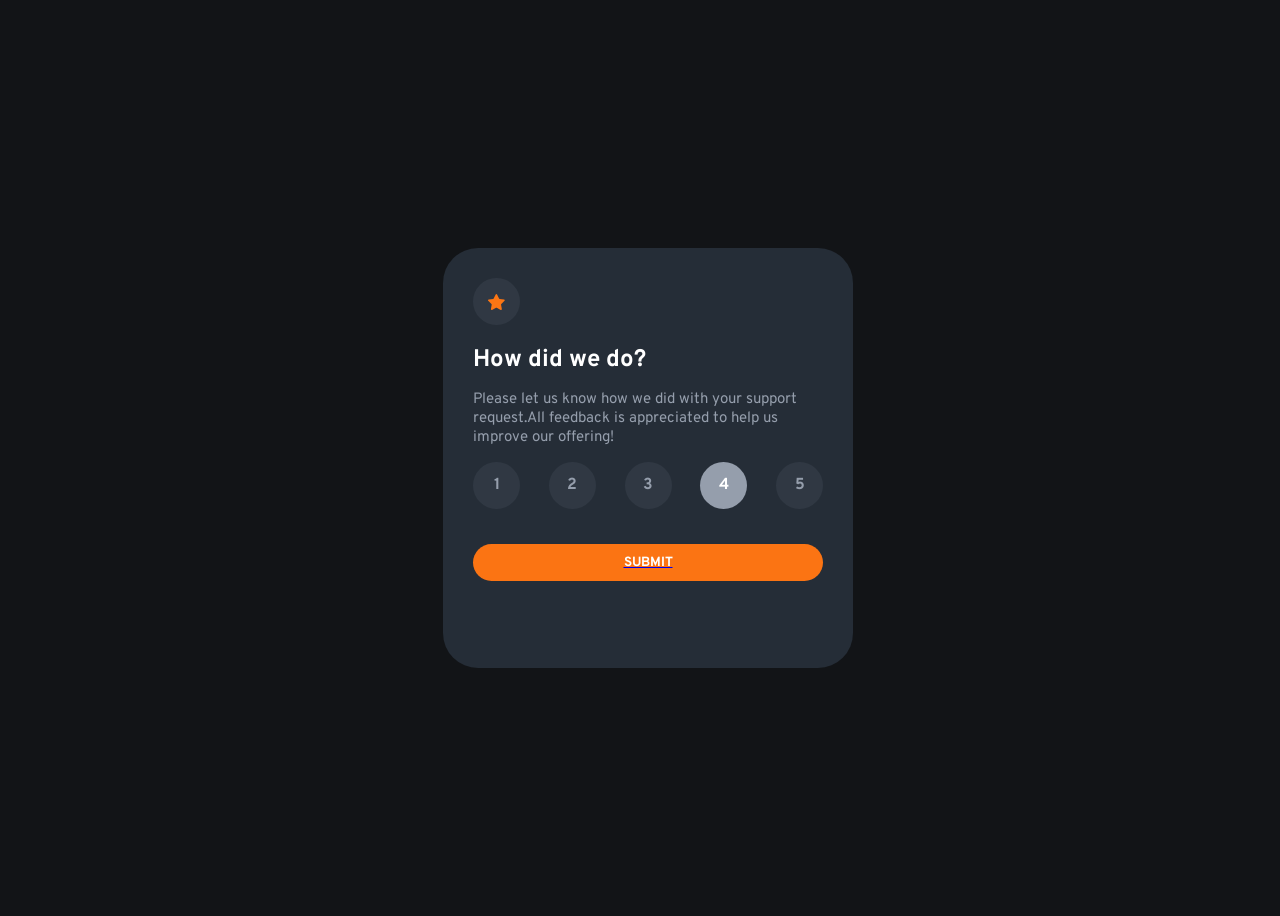
<file: index.html>
<!DOCTYPE html>
<html lang="en">
<head>
    <meta charset="UTF-8">
    <meta name="viewport" content="width=device-width, initial-scale=1.0">
    <title>Rating-Component</title>
    <link rel="stylesheet" href="./styles/styles.css"/>
</head>
<body class="Container">
    <div class="popup">
        <div class="circle">   
            <img src="./images/icon-star.svg"
            alt=""
            />
        </div>
        <h2>How did we do?</h2>
        <p>Please let us know how we did with your support request.All feedback is appreciated to help us improve our offering!</p>
        <div class="numbers">
            <div class="circle">1</div>
            <div class="circle">2</div>
            <div class="circle">3</div>
            <div class="circle gray">4</div>
            <div class="circle">5</div>
        </div>
        <div>
            <a href="/thankyou.html"><button>SUBMIT</button></a>
        </div>
    </div>
</body>
</html>
</file>
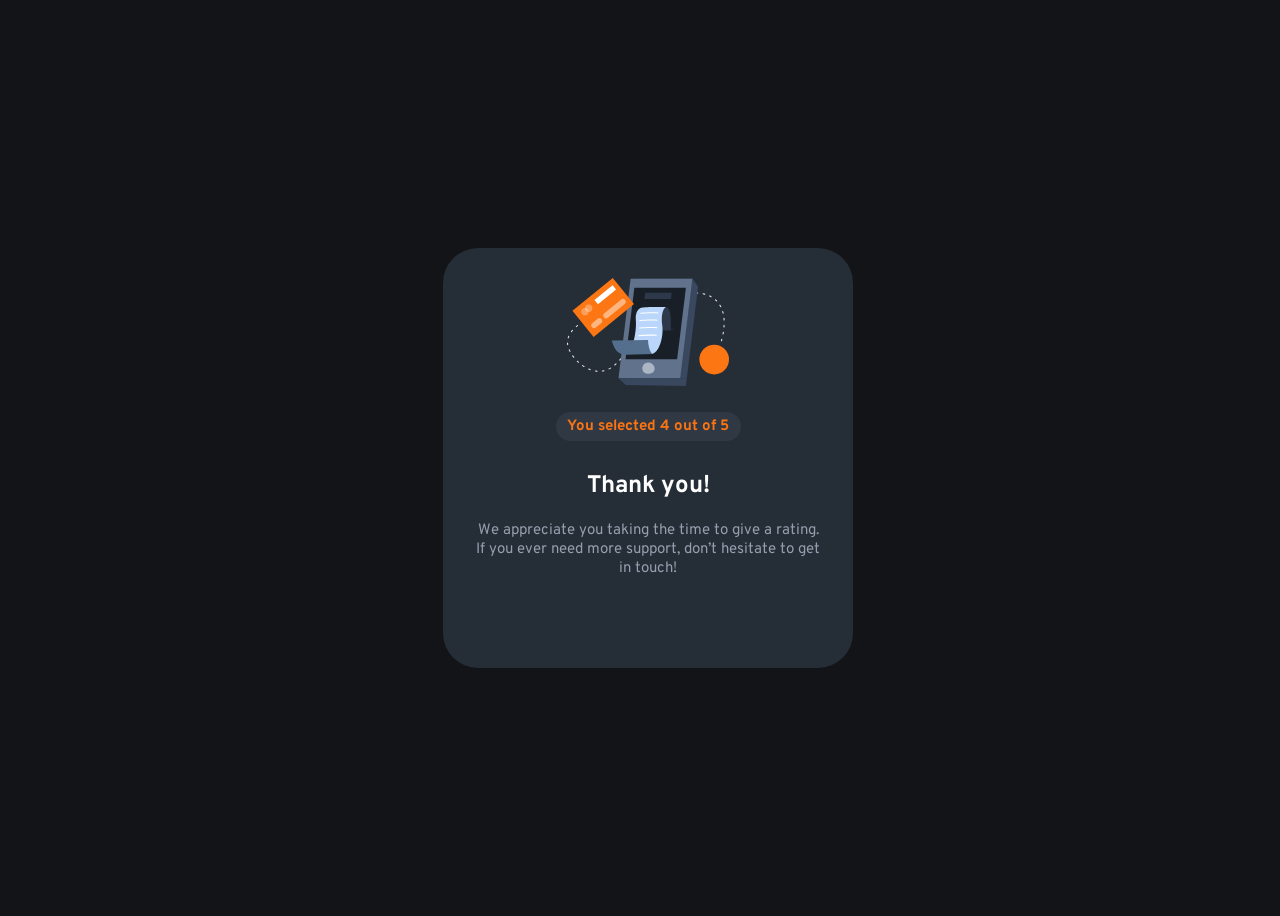
<file: thankyou.html>
<!DOCTYPE html>
<html lang="en">
<head>
    <meta charset="UTF-8">
    <meta name="viewport" content="width=device-width, initial-scale=1.0">
    <title>Document</title>
    <link rel="stylesheet" href="./styles/styles.css"/>
</head>
<body class="Container">
    <div class="pupop">
        <div class="img">
            <img
              src="images/illustration-thank-you.svg"
              alt=" thank you "
            />
            <h5 class="button">You selected 4 out of 5</h5>
            <h2>Thank you!</h2>
            <p>
              We appreciate you taking the time to give a rating. If you ever need
              more support, don’t hesitate to get in touch!
            </p>
        </div>
   
</div> 
</body>
</html>
</file>
<file: styles/styles.css>
@import url('https://fonts.googleapis.com/css2?family=Fraunces:opsz,wght@9..144,700&family=Inter:wght@400;700;800&family=Montserrat:wght@500;700&family=Overpass:wght@400;700&family=Roboto:wght@400;700&display=swap');
* {
    font-family: 'Overpass', sans-serif;
}
.Container {
    width: 100%;
    height: 100vh;
    background-color: hsl(216, 12%, 8%);
    display: flex;
    align-items: center;
    justify-content: center;
}
.popup {
    font-family: "Overpass", sans-serif;
    width: 350px;
    height: 40vh;
    background-color: hsl(213, 19%, 18%);
    padding: 30px;
    border-top-right-radius: 35px;
    border-bottom-right-radius: 35px;
    border-top-left-radius: 35px;
    border-bottom-left-radius: 35px;

}
.popup h2 {
    color: white;
    margin-bottom: 5px;
}
.popup p {
    color: hsl(217, 12%, 63%);
    font-size: 15px;
}
.numbers {
    display: flex;
    justify-content: space-between;
}
.circle {
    border-radius: 50%;
    width: 27px;
    height: 27px;
    padding: 10px;
    background: hsla(217, 12%, 63%, 0.1);
    color:  hsl(217, 12%, 63%);
    text-align: center;
    font-weight: 700;
    display: flex;
    align-items: center;
    justify-content: center;
} 
.circle:active, .gray {
    background-color: hsl(217, 12%, 63%);
    color: white;
}
.circle:hover {
    cursor: pointer;
    color: white;
    background-color: hsl(25, 97%, 53%);
}
.popup button {
    display: block;
    margin-top: 35px;
    width: 100%;
    padding: 10px;
    background-color: hsl(25, 97%, 53%);
    color: white;
    border-radius: 27px;
    border: none;
    font-weight: 700;
} 
.popup button:hover {
    cursor: pointer;
    color: hsl(25, 97%, 53%);
    background-color: white;
}

/*  */
.Container {
    width: 100%;
    height: 100vh;
    background-color: hsl(216, 12%, 8%);
    display: flex;
    align-items: center;
    justify-content: center;
}
.pupop {
    width: 350px;
    height: 40vh;
    background-color: hsl(213, 19%, 18%);
    padding: 30px;
    border-top-right-radius: 35px;
    border-bottom-right-radius: 35px;
    border-top-left-radius: 35px;
    border-bottom-left-radius: 35px;
    font-family: "Overpass", sans-serif;
}
.img {
    display: block;
    text-align: center;
    margin: auto;
}
.button {
    align-items: center;
    margin-top: 10px 110px 20px 110px;
    width: 50%;
    padding: 5px;
    color: hsl(25, 97%, 53%);
    background-color: hsla(217, 12%, 63%, 0.1);
    border-radius: 27px;
    border: none;
    font-size: 15px;
}
.pupop h2 {
    color: white;
    margin-top: 30px;
    font-weight: 700;
}
.pupop h5 {
    margin: auto;
    margin-top: 20px;
}  
.pupop p {
    color: hsl(217, 12%, 63%);
    font-size: 15px;
    text-align: center;

}
@media screen and (max-width: 400px) {
    .popup {
        width: unset;
        height: unset;
        margin-left: 15px;
        margin-right: 15px;
    }
    .pupop {
        width: unset;
        height: unset;
        margin-left: 15px;
        margin-right: 15px;
    }
}
</file>
